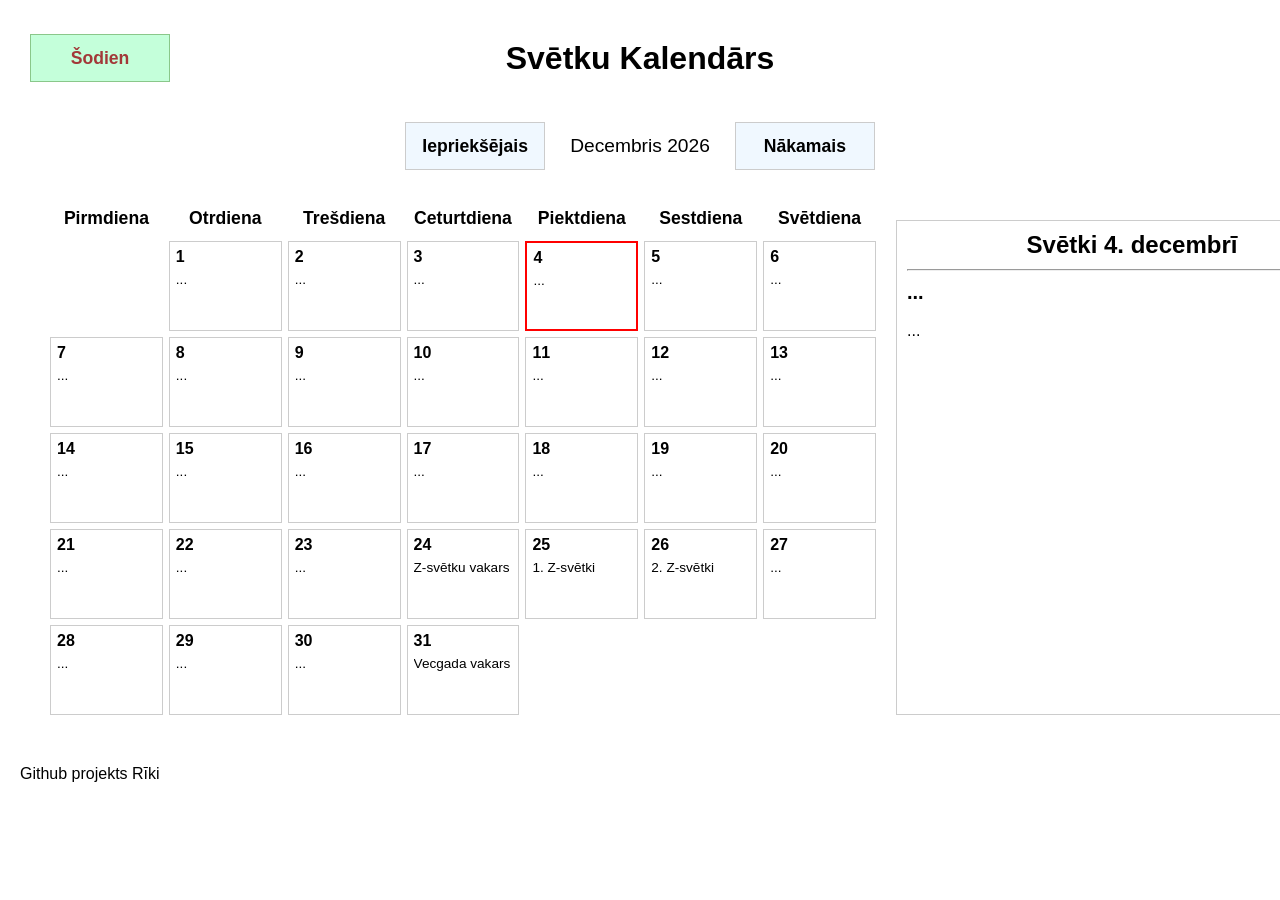
<file: index.html>
<!DOCTYPE html>
<html lang="lv">

<head>
  <meta charset="UTF-8">
  <meta name="viewport" content="width=device-width, initial-scale=1.0">
  <title>Svētku Kalendārs</title>
  <link rel="stylesheet" href="kalendar.css" type="text/css">
</head>

<body>
  <h1>Svētku Kalendārs</h1>
  <div id="today-control">
    <button id="todayBtn" onclick="goToday()">Šodien</button>
  </div>
  <div id="controls">
    <button id="prevBtn" onclick="ieprmen()">Iepriekšējais</button>
    <span id="monthYear"></span>
    <button id="nextBtn" onclick="nakmen()">Nākamais</button>
  </div>
  <div id="calendar-container">
    <div id="calendar"></div>
    <div id="svetki"></div>
  </div>
  <div class="footer">
    <a href="https://github.com/Kristiansbeisa/Kalend-rs">Github projekts</a>
    <a href="https://github.com/rtk2023/riki/tree/main/riki">Rīki</a>
  </div>
  <script>
    // Pirms kalendāra inicializēšanas ielādējam JSON ar svētkiem
    fetch('visi_svetki.json')
      .then(response => response.json())
      .then(data => {
        // aizpildām globālo mainīgo "svetki" no kalendar.js
        svetki = data.holidays.reduce((acc, h) => {
          if (!acc[h.date]) acc[h.date] = [];
          acc[h.date].push(h);
          return acc;
        }, {});
        renderCalendar();
        // Lejupielādējot uzreiz rādām brīvdienas šodien
        const todayKey = `${todayMonth + 1}-${todayDay}`;
        showHoliday(todayKey, todayDay);
      })
      .catch(err => console.error('Kļūda, ielādējot brīvdienas:', err));
  </script>
  <script src="kalendar.js"></script>
</body>

</html>
</file>
<file: kalendar.css>
* {
    box-sizing: border-box;
    margin: 0;
    padding: 0;
}

body {
    font-family: Arial, sans-serif;
    padding: 20px;
}

h1 {
    text-align: center;
    margin-bottom: 10px;
    margin-top: 20px;
}

/* Navigācija */
#controls {
    display: flex;
    justify-content: center;
    align-items: center;
    margin-top: 30px;
    gap: 10px;
}

/* navigācijas pogas */
#controls button {
    width: 140px;
    height: 48px;
    font-size: 1.1em;
    font-weight: bold;
    border: 1px solid #ccc;
    background-color: aliceblue;
    cursor: pointer;
}

#controls button:hover {
    background-color: rgb(225, 239, 250);
}

#controls #monthYear {
    font-size: 1.2em;
    position: relative;
    cursor: pointer;
    text-decoration: none;
    margin-left: 15px;
    margin-right: 15px;
}

#controls #monthYear:after {
    content: "";
    display: block;
    position: absolute;
    right: 0;
    bottom: -3px;
    width: 0;
    height: 2px;
    background-color: black;
    transition: width 0.5s;
}

#controls #monthYear:hover:after {
    content: "";
    width: 100%;
    display: block;
    position: absolute;
    left: 0;
    bottom: -3px;
    height: 2px;
    background-color: red;
    transition: width 0.5s;
}

/* Kalendāra un svētku paneļa konteineris */
#calendar-container {
    display: flex;
    align-items: stretch;
    gap: 20px;
    width: 100%;
    max-width: 1200px;
    margin: 50px auto;
    padding: 0 10px;
}

/* kalendārs */
#calendar {
    flex: 0 0 70%;
    display: grid;
    grid-template-columns: repeat(7, 1fr);
    gap: 6px;
    width: auto;
}

/* nedēļas dienu nosaukumi */
.weekday {
    font-size: 1.1em;
    text-align: center;
    padding: 6px 0;
    font-weight: bold;
    margin-top: -18px;
}

/* dienu lauki */
.day,
.day0 {
    border: 1px solid #ccc;
    position: relative;
    height: 90px;
    width: 100%;
    overflow: hidden;
}

.day0 {
    border-color: transparent;
}

.day span {
    position: absolute;
    top: 6px;
    left: 6px;
    font-weight: bold;
    font-size: 1em;
}

.day:hover {
    background-color: #f0f0f0;
}

/* Svētki dienu laukos */
.holiday {
    position: absolute;
    top: 30px;
    bottom: 6px;
    left: 6px;
    right: 6px;
    max-height: calc((100% / 1.2) - 24px);
    overflow-y: auto;
    font-size: 0.85em;
}

.day span,
.holiday,
.month-cell,
.year-cell {
    cursor: default;
}

/* Svētku panelis */
#svetki {
    flex: 0 0 40%;
    border: 1px solid #ccc;
    padding: 10px;
    font-size: 1em;
    overflow-y: auto;
    max-height: 500px;
    scrollbar-width: thin;
    scrollbar-color: #8ac78a #f0f0f0;
}

#svetki::-webkit-scrollbar {
    width: 8px;
}

#svetki::-webkit-scrollbar-track {
    background: #f0f0f0;
    border-radius: 3px;
}

#svetki::-webkit-scrollbar-thumb {
    background-color: #8ac78a;
    border-radius: 3px;
    box-shadow: inset 0 0 2px rgba(0, 0, 0, 0.2);
}

#svetki::-webkit-scrollbar-thumb:hover {
    background-color: #74b874;
}


/* Gadu un mēnešu lauki (taisnstūri) izvēles paneļos */
.month-cell,
.year-cell {
    border: 1px solid #ccc;
    display: flex;
    justify-content: center;
    align-items: center;
    font-size: 2em;
    aspect-ratio: 1.6 / 1;
}

.year-cell {
    max-width: 200px;
    max-height: 125px;
}

.month-cell:hover,
.year-cell:hover {
    background-color: #f0f0f0;
}

/* Šodienas lauka krāsa */
.today {
    border: 2px solid red;
}

#calendar.viewMonths,
#calendar.viewYears {
    display: grid;
    grid-template-columns: repeat(4, 1fr);
    gap: 10px;
}

#svetki h2 {
    text-align: center;
    margin-bottom: 10px;
}

.horizont_line {
    margin-top: 10px;
    margin-bottom: 10px;
}

.selected {
    outline: 2px solid blue;
}

#today-control {
    display: flex;
    margin: -53px auto 0 10px;
    width: 40%;
    text-align: center;
    padding-bottom: 10px;
    z-index: 100;
}

#todayBtn {
    width: 140px;
    height: 48px;
    font-size: 1.1em;
    font-weight: bold;
    border: 1px solid #8ac78a;
    background-color: #c4ffda;
    color: #A23838;
    cursor: pointer;
}

#todayBtn:hover {
    background-color: #aef39f;
    color: rgb(0, 0, 0);
}

strong {
    font-size: 20px;
}

a {
    color:black;
    text-decoration: none;
}
</file>
